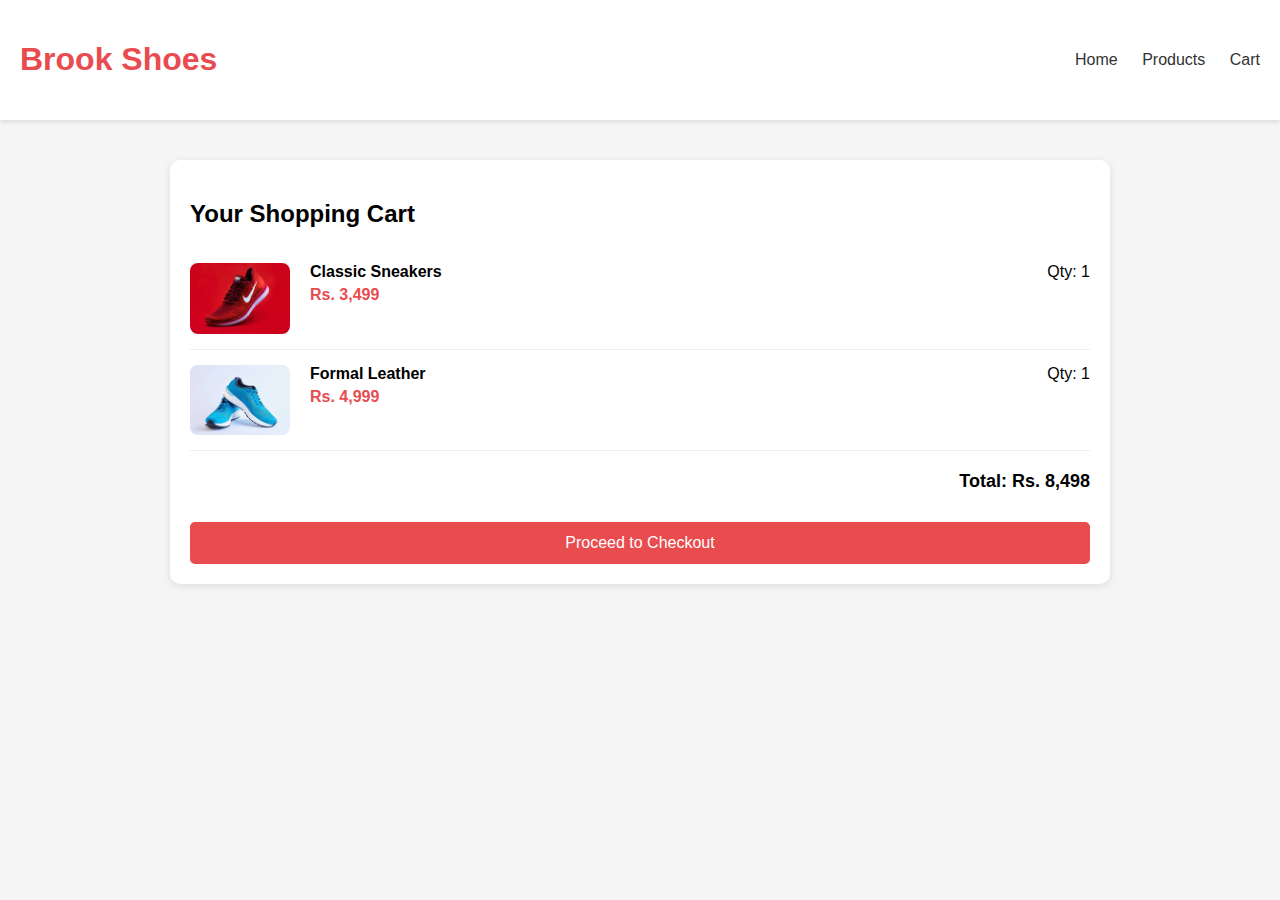
<file: cart.html>
<!DOCTYPE html>
<html lang="en">
<head>
  <meta charset="UTF-8">
  <meta name="viewport" content="width=device-width, initial-scale=1.0">
  <title>Brook Shoes | Cart</title>
  <style>
    body {
      margin: 0;
      font-family: 'Segoe UI', Tahoma, Geneva, Verdana, sans-serif;
      background: #f5f5f5;
    }
    header {
      background: #fff;
      padding: 20px;
      box-shadow: 0 2px 4px rgba(0,0,0,0.1);
      display: flex;
      justify-content: space-between;
      align-items: center;
    }
    header h1 {
      color: #e84c4f;
    }
    nav a {
      margin-left: 20px;
      text-decoration: none;
      color: #333;
      font-weight: 500;
    }
    .cart-container {
      max-width: 900px;
      margin: 40px auto;
      background: #fff;
      padding: 20px;
      border-radius: 10px;
      box-shadow: 0 2px 8px rgba(0,0,0,0.1);
    }
    .cart-item {
      display: flex;
      justify-content: space-between;
      border-bottom: 1px solid #eee;
      padding: 15px 0;
    }
    .cart-item img {
      width: 100px;
      border-radius: 8px;
    }
    .item-details {
      flex: 1;
      padding-left: 20px;
    }
    .item-name {
      font-weight: bold;
      margin-bottom: 5px;
    }
    .item-price {
      color: #e84c4f;
      font-weight: bold;
    }
    .total {
      text-align: right;
      font-size: 18px;
      margin-top: 20px;
      font-weight: bold;
    }
    .checkout-btn {
      display: block;
      margin-top: 30px;
      padding: 12px;
      background: #e84c4f;
      color: #fff;
      border: none;
      border-radius: 5px;
      font-size: 16px;
      cursor: pointer;
      text-align: center;
      width: 100%;
    }
  </style>
</head>
<body>
  <header>
    <h1>Brook Shoes</h1>
    <nav>
      <a href="index.html">Home</a>
      <a href="products.html">Products</a>
      <a href="#">Cart</a>
    </nav>
  </header>

  <div class="cart-container">
    <h2>Your Shopping Cart</h2>

    <div class="cart-item">
      <img src="[data-uri]" alt="Shoe">
      <div class="item-details">
        <div class="item-name">Classic Sneakers</div>
        <div class="item-price">Rs. 3,499</div>
      </div>
      <div class="item-quantity">Qty: 1</div>
    </div>

    <div class="cart-item">
      <img src="[data-uri]" alt="Shoe">
      <div class="item-details">
        <div class="item-name">Formal Leather</div>
        <div class="item-price">Rs. 4,999</div>
      </div>
      <div class="item-quantity">Qty: 1</div>
    </div>

    <div class="total">Total: Rs. 8,498</div>
    <button class="checkout-btn">Proceed to Checkout</button>
  </div>
</body>
</html>
</file>
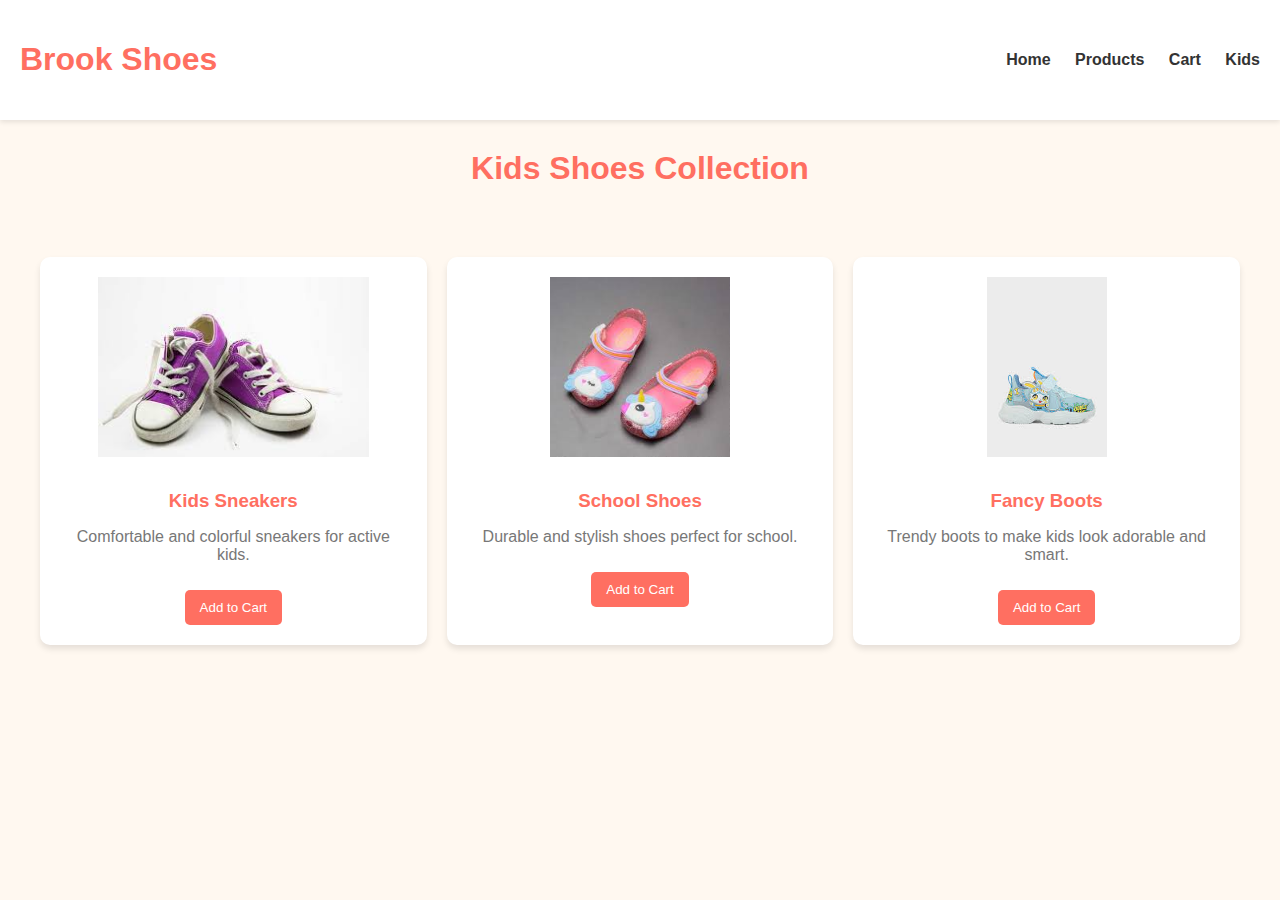
<file: kid.html>
<!DOCTYPE html>
<html lang="en">
<head>
  <meta charset="UTF-8">
  <meta name="viewport" content="width=device-width, initial-scale=1.0">
  <title>Brook Shoes | Kids Collection</title>
  <script src="https://cdn.lordicon.com/lordicon.js"></script>
  <style>
    body {
      margin: 0;
      font-family: 'Segoe UI', sans-serif;
      background: #fff8f0;
      color: #333;
    }
    header {
      background: #fff;
      padding: 20px;
      display: flex;
      justify-content: space-between;
      align-items: center;
      box-shadow: 0 2px 5px rgba(0,0,0,0.1);
    }
    header h1 {
      color: #ff6f61;
    }
    nav a {
      margin-left: 20px;
      text-decoration: none;
      color: #333;
      font-weight: bold;
    }
    .section-title {
      text-align: center;
      margin: 30px 0;
      font-size: 32px;
      color: #ff6f61;
    }
    .products {
      display: grid;
      grid-template-columns: repeat(auto-fit, minmax(220px, 1fr));
      gap: 20px;
      padding: 40px;
    }
    .product-card {
      background: #fff;
      padding: 20px;
      border-radius: 10px;
      text-align: center;
      box-shadow: 0 4px 6px rgba(0,0,0,0.1);
    }
    .product-card img {
      width: 100%;
      max-height: 180px;
      object-fit: contain;
      margin-bottom: 10px;
    }
    .product-card h3 {
      color: #ff6f61;
      margin-bottom: 10px;
    }
    .product-card p {
      color: #777;
    }
    .product-card button {
      margin-top: 10px;
      padding: 10px 15px;
      background: #ff6f61;
      color: #fff;
      border: none;
      border-radius: 5px;
      cursor: pointer;
    }
    .product-card button:hover {
      background: #e65a50;
    }
  </style>
</head>
<body>
  <header>
    <h1>Brook Shoes</h1>
    <nav>
      <a href="index.html">Home</a>
      <a href="products.html">Products</a>
      <a href="cart.html">Cart</a>
      <a href="kids.html">Kids</a>
    </nav>
  </header>

  <h2 class="section-title">Kids Shoes Collection</h2>

  <section class="products">
    <div class="product-card">
      <img src="[data-uri]" alt="Kids Sneakers">
      <h3>Kids Sneakers</h3>
      <p>Comfortable and colorful sneakers for active kids.</p>
      <button>Add to Cart</button>
    </div>
    <div class="product-card">
      <img src="[data-uri]" alt="School Shoes">
      <h3>School Shoes</h3>
      <p>Durable and stylish shoes perfect for school.</p>
      <button>Add to Cart</button>
    </div>
    <div class="product-card">
      <img src="[data-uri]" alt="Fancy Boots">
      <h3>Fancy Boots</h3>
      <p>Trendy boots to make kids look adorable and smart.</p>
      <button>Add to Cart</button>
    </div>
  </section>
</body>
</html>
</file>
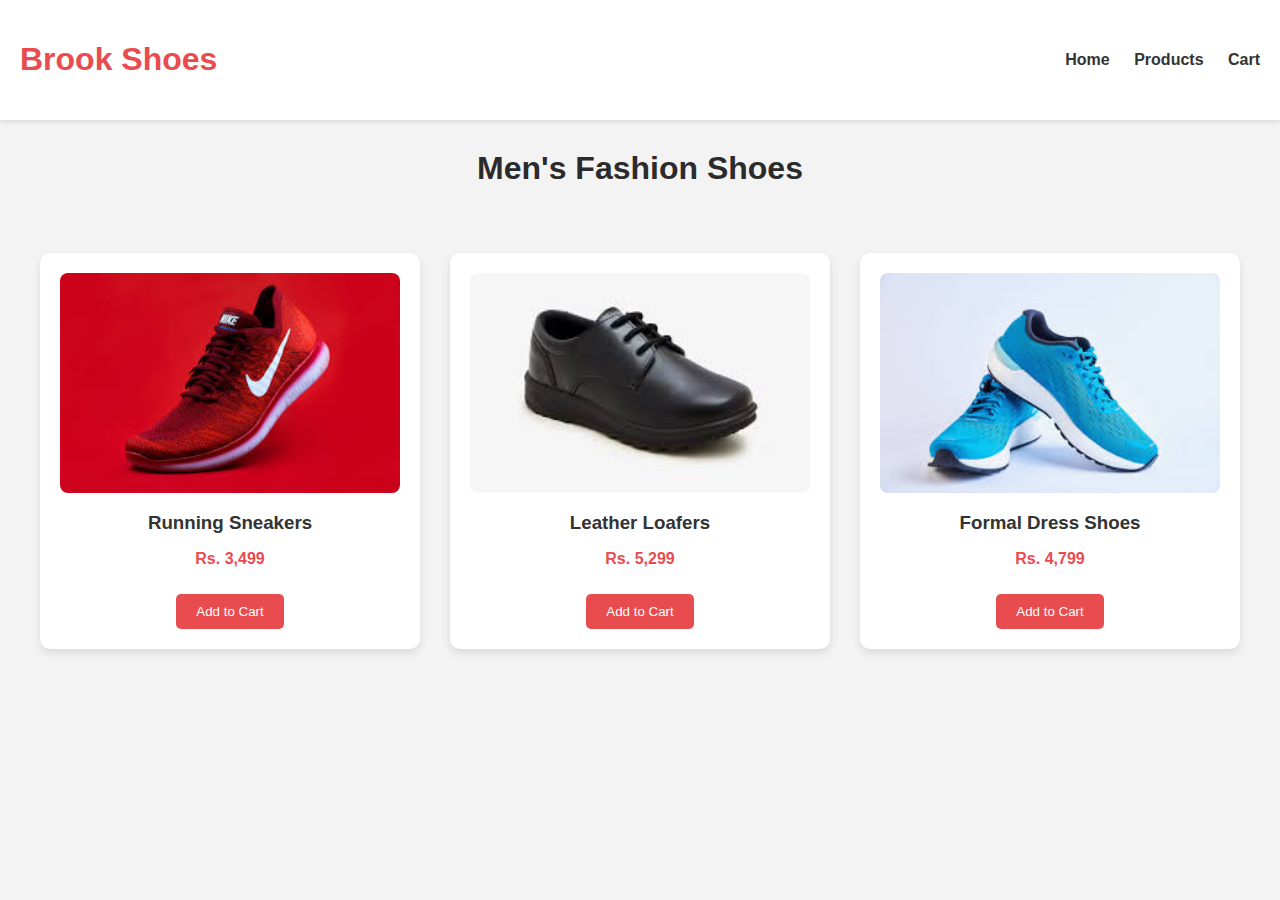
<file: men.html>
<!DOCTYPE html>
<html lang="en">
<head>
  <meta charset="UTF-8">
  <meta name="viewport" content="width=device-width, initial-scale=1.0">
  <title>Brook Shoes | Men's Collection</title>
  <style>
    body {
      margin: 0;
      font-family: 'Segoe UI', sans-serif;
      background: #f3f3f3;
    }
    header {
      background: #fff;
      padding: 20px;
      display: flex;
      justify-content: space-between;
      align-items: center;
      box-shadow: 0 2px 5px rgba(0,0,0,0.1);
    }
    header h1 {
      color: #e84c4f;
    }
    nav a {
      margin-left: 20px;
      text-decoration: none;
      color: #333;
      font-weight: bold;
    }
    .section-title {
      text-align: center;
      margin-top: 30px;
      font-size: 32px;
      color: #2b2b2b;
    }
    .products {
      display: grid;
      grid-template-columns: repeat(auto-fit, minmax(250px, 1fr));
      gap: 30px;
      padding: 40px;
    }
    .card {
      background: #fff;
      padding: 20px;
      border-radius: 10px;
      box-shadow: 0 4px 8px rgba(0,0,0,0.1);
      text-align: center;
    }
    .card img {
      width: 100%;
      height: 220px;
      object-fit: cover;
      border-radius: 8px;
    }
    .card h3 {
      margin: 15px 0 10px;
      color: #333;
    }
    .card p {
      color: #e84c4f;
      font-weight: bold;
    }
    .card button {
      margin-top: 10px;
      padding: 10px 20px;
      background: #e84c4f;
      color: white;
      border: none;
      border-radius: 5px;
      cursor: pointer;
    }
  </style>
</head>
<body>
  <header>
    <h1>Brook Shoes</h1>
    <nav>
      <a href="index.html">Home</a>
      <a href="products.html">Products</a>
      <a href="cart.html">Cart</a>
    </nav>
  </header>

  <h2 class="section-title">Men's Fashion Shoes</h2>

  <section class="products">
    <div class="card">
      <img src="[data-uri]" alt="Running Sneakers">
      <h3>Running Sneakers</h3>
      <p>Rs. 3,499</p>
      <button>Add to Cart</button>
    </div>

    <div class="card">
      <img src="[data-uri]" alt="Leather Loafers">
      <h3>Leather Loafers</h3>
      <p>Rs. 5,299</p>
      <button>Add to Cart</button>
    </div>

    <div class="card">
      <img src="[data-uri]" alt="Formal Shoes">
      <h3>Formal Dress Shoes</h3>
      <p>Rs. 4,799</p>
      <button>Add to Cart</button>
    </div>
  </section>
</body>
</html>
</file>
